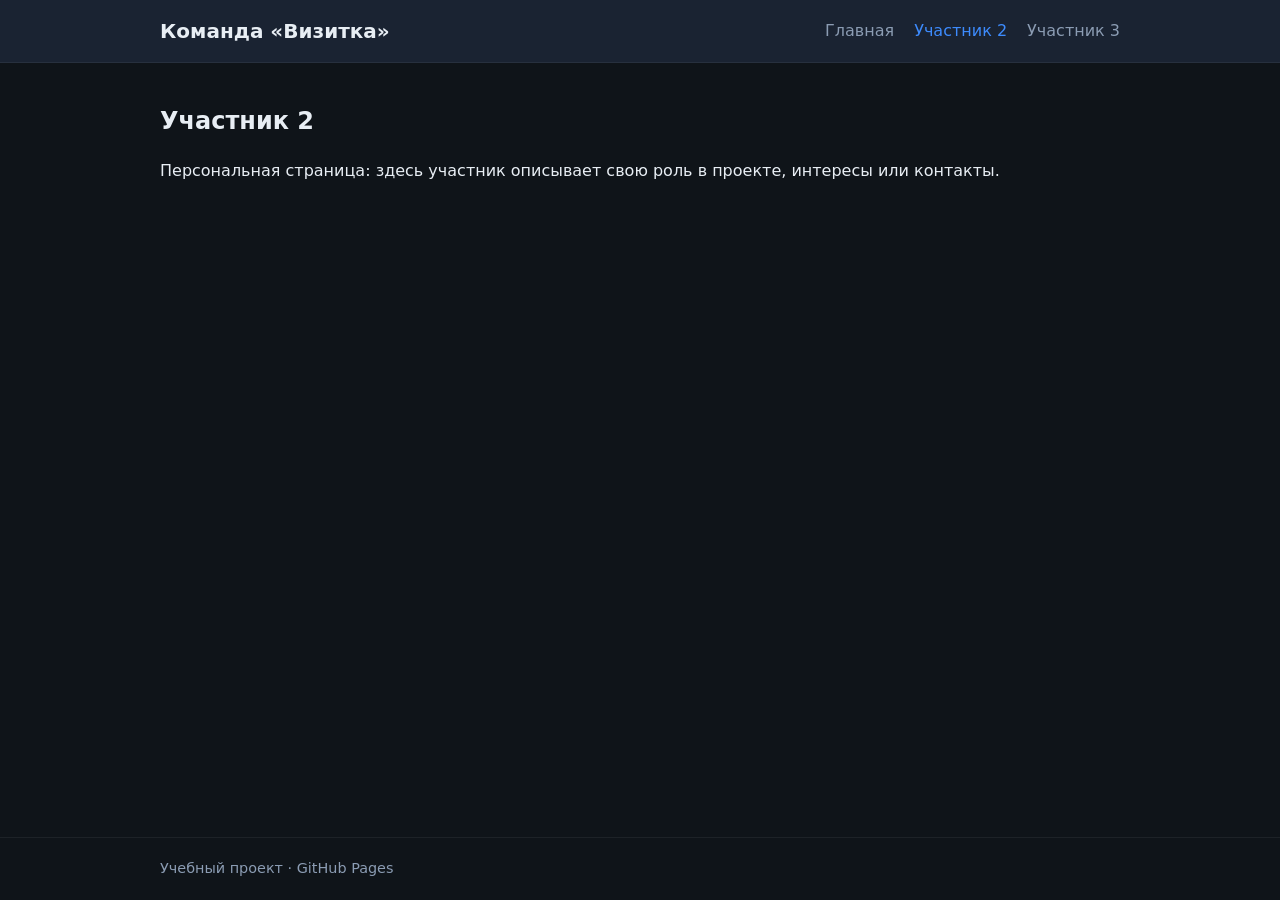
<file: pages/member2.html>
<!DOCTYPE html>
<html lang="ru">
<head>
  <meta charset="UTF-8">
  <meta name="viewport" content="width=device-width, initial-scale=1.0">
  <title>Участник 2</title>
  <link rel="stylesheet" href="../css/styles.css">
</head>
<body>
  <header class="site-header">
    <div class="container">
      <h1 class="logo">Команда «Визитка»</h1>
      <nav class="nav" aria-label="Основная навигация">
        <a href="../index.html" class="nav__link">Главная</a>
        <a href="member2.html" class="nav__link nav__link--active">Участник 2</a>
        <a href="member3.html" class="nav__link">Участник 3</a>
      </nav>
    </div>
  </header>

  <main class="container main">
    <h2 class="page-title">Участник 2</h2>
    <p>Персональная страница: здесь участник описывает свою роль в проекте, интересы или контакты.</p>
  </main>

  <footer class="site-footer">
    <div class="container">
      <p>Учебный проект · GitHub Pages</p>
    </div>
  </footer>
</body>
</html>
</file>
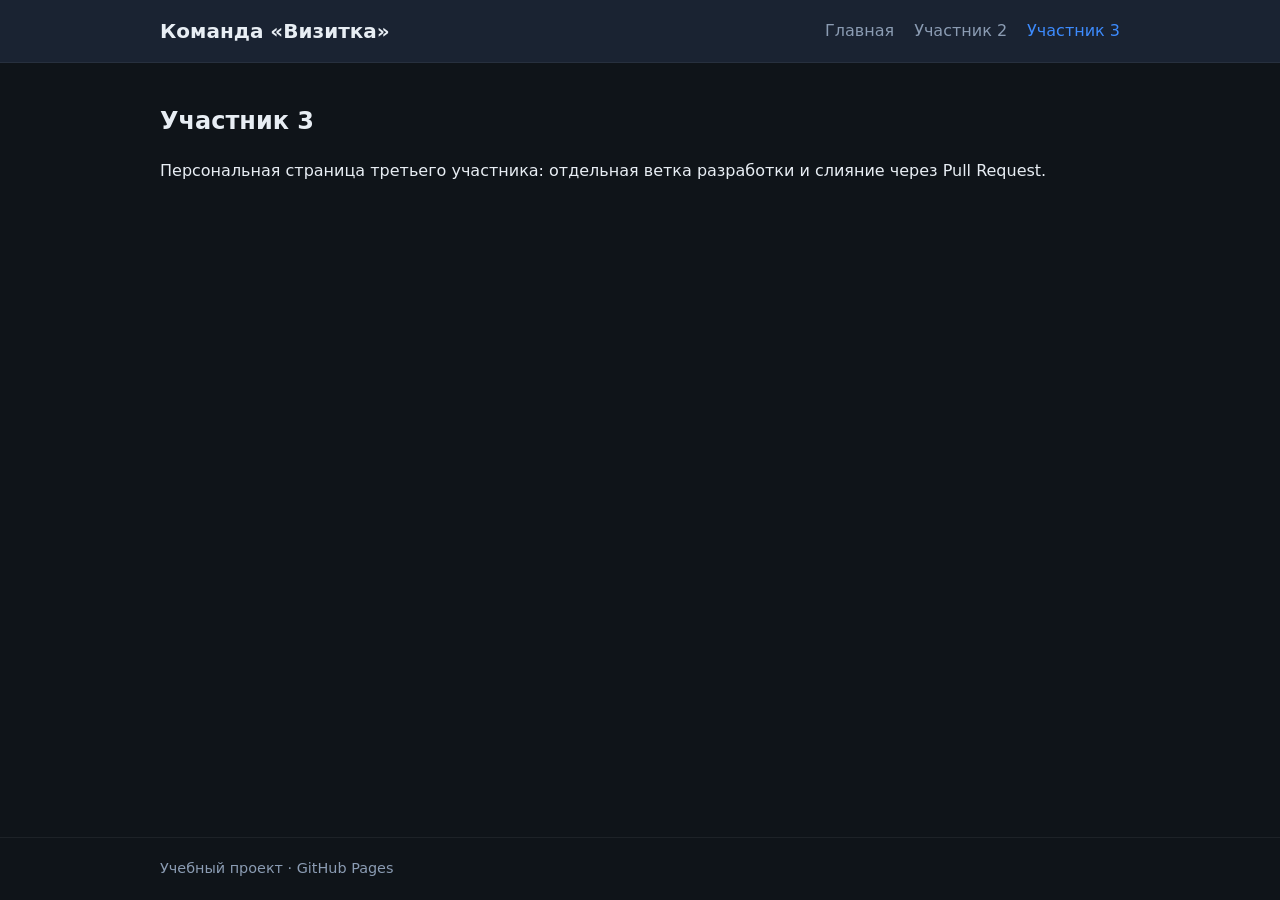
<file: pages/member3.html>
<!DOCTYPE html>
<html lang="ru">
<head>
  <meta charset="UTF-8">
  <meta name="viewport" content="width=device-width, initial-scale=1.0">
  <title>Участник 3</title>
  <link rel="stylesheet" href="../css/styles.css">
</head>
<body>
  <header class="site-header">
    <div class="container">
      <h1 class="logo">Команда «Визитка»</h1>
      <nav class="nav" aria-label="Основная навигация">
        <a href="../index.html" class="nav__link">Главная</a>
        <a href="member2.html" class="nav__link">Участник 2</a>
        <a href="member3.html" class="nav__link nav__link--active">Участник 3</a>
      </nav>
    </div>
  </header>

  <main class="container main">
    <h2 class="page-title">Участник 3</h2>
    <p>Персональная страница третьего участника: отдельная ветка разработки и слияние через Pull Request.</p>
  </main>

  <footer class="site-footer">
    <div class="container">
      <p>Учебный проект · GitHub Pages</p>
    </div>
  </footer>
</body>
</html>
</file>
<file: css/styles.css>
/* Общие стили сайта (критичный файл — при удалении ломается внешний вид) */
*,
*::before,
*::after {
  box-sizing: border-box;
}

:root {
  --bg: #0f1419;
  --surface: #1a2332;
  --text: #e8eef4;
  --muted: #8b9cb3;
  --accent: #3d8bfd;
  --accent-dim: #2563c2;
}

html {
  font-size: 100%;
  line-height: 1.5;
}

body {
  margin: 0;
  min-height: 100vh;
  font-family: "Segoe UI", system-ui, sans-serif;
  background: var(--bg);
  color: var(--text);
  display: flex;
  flex-direction: column;
}

.container {
  width: min(960px, 100% - 2rem);
  margin-inline: auto;
}

.site-header {
  background: var(--surface);
  border-bottom: 1px solid rgba(255, 255, 255, 0.06);
  padding: 1rem 0;
}

.site-header .container {
  display: flex;
  flex-wrap: wrap;
  align-items: center;
  justify-content: space-between;
  gap: 1rem;
}

.logo {
  margin: 0;
  font-size: 1.25rem;
  font-weight: 600;
}

.nav {
  display: flex;
  flex-wrap: wrap;
  gap: 0.75rem 1.25rem;
}

.nav__link {
  color: var(--muted);
  text-decoration: none;
  font-weight: 500;
}

.nav__link:hover,
.nav__link:focus-visible {
  color: var(--text);
}

.nav__link--active {
  color: var(--accent);
}

.main {
  flex: 1;
  padding-block: 2.5rem;
}

.hero {
  margin-bottom: 2rem;
}

.hero h2 {
  margin: 0 0 0.5rem;
  font-size: clamp(1.5rem, 4vw, 2rem);
}

.lead {
  margin: 0;
  color: var(--muted);
  max-width: 52ch;
}

.cards {
  display: grid;
  grid-template-columns: repeat(auto-fit, minmax(240px, 1fr));
  gap: 1.25rem;
}

.card {
  background: var(--surface);
  border-radius: 12px;
  padding: 1.25rem 1.5rem;
  border: 1px solid rgba(255, 255, 255, 0.06);
}

.card h3 {
  margin-top: 0;
  font-size: 1.1rem;
}

.card a {
  color: var(--accent);
  text-decoration: none;
}

.card a:hover {
  text-decoration: underline;
}

.page-title {
  margin-top: 0;
}

.site-footer {
  margin-top: auto;
  padding: 1.25rem 0;
  border-top: 1px solid rgba(255, 255, 255, 0.06);
  color: var(--muted);
  font-size: 0.9rem;
}

.site-footer p {
  margin: 0;
}
</file>
